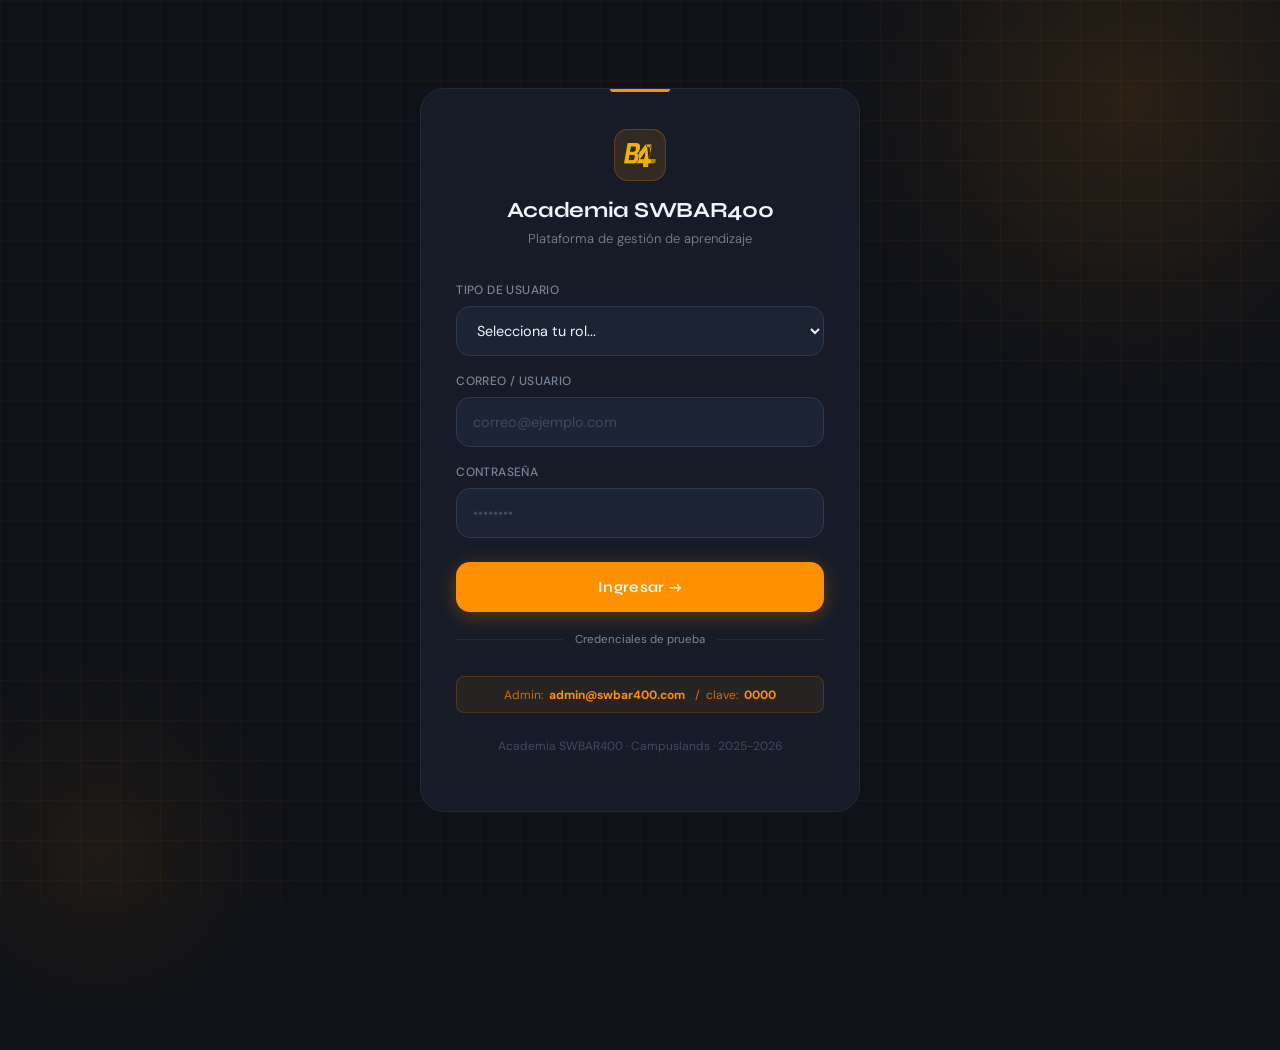
<file: index.html>
<!DOCTYPE html>
<html lang="es">
<head>
  <meta charset="UTF-8">
  <meta name="viewport" content="width=device-width, initial-scale=1.0">
  <title>Academia SWBAR400 — Iniciar Sesión</title>
  <link rel="icon" type="image/x-icon" href="./recursos/img/img/favicon.ico">
  <link href="https://cdn.jsdelivr.net/npm/bootstrap@5.3.7/dist/css/bootstrap.min.css" rel="stylesheet">
  <link href="https://fonts.googleapis.com/css2?family=Syne:wght@400;600;700&family=DM+Sans:wght@300;400;500&display=swap" rel="stylesheet">

  <style>
    *, *::before, *::after { box-sizing: border-box; margin: 0; padding: 0; }

    :root {
      --naranja: #FF9000;
      --naranja-dark: #CC7200;
      --fondo-oscuro: #0E1117;
      --panel: #161B27;
      --panel-borde: #232A3B;
      --texto: #F0F4FF;
      --texto-muted: #7A8599;
      --input-bg: #1C2333;
      --input-borde: #2E3A52;
      --input-focus: #FF9000;
      --radio: 14px;
    }

    body {
      min-height: 100vh;
      background-color: var(--fondo-oscuro);
      display: flex;
      align-items: center;
      justify-content: center;
      font-family: 'DM Sans', sans-serif;
      position: relative;
      overflow: hidden;
    }

    /* Fondo decorativo */
    body::before {
      content: '';
      position: absolute;
      width: 600px;
      height: 600px;
      border-radius: 50%;
      background: radial-gradient(circle, rgba(255,144,0,0.12) 0%, transparent 70%);
      top: -200px;
      right: -150px;
      pointer-events: none;
    }

    body::after {
      content: '';
      position: absolute;
      width: 400px;
      height: 400px;
      border-radius: 50%;
      background: radial-gradient(circle, rgba(255,144,0,0.07) 0%, transparent 70%);
      bottom: -150px;
      left: -100px;
      pointer-events: none;
    }

    /* Grid decorativo */
    .bg-grid {
      position: absolute;
      inset: 0;
      background-image:
        linear-gradient(rgba(255,144,0,0.04) 1px, transparent 1px),
        linear-gradient(90deg, rgba(255,144,0,0.04) 1px, transparent 1px);
      background-size: 40px 40px;
      pointer-events: none;
    }

    /* Tarjeta principal */
    .login-card {
      position: relative;
      z-index: 10;
      width: 100%;
      max-width: 440px;
      background: var(--panel);
      border: 1px solid var(--panel-borde);
      border-radius: 24px;
      padding: 2.5rem 2.2rem;
      animation: fadeUp 0.5s ease forwards;
    }

    @keyframes fadeUp {
      from { opacity: 0; transform: translateY(20px); }
      to   { opacity: 1; transform: translateY(0); }
    }

    /* Franja naranja superior */
    .login-card::before {
      content: '';
      position: absolute;
      top: 0; left: 50%;
      transform: translateX(-50%);
      width: 60px;
      height: 3px;
      background: var(--naranja);
      border-radius: 0 0 4px 4px;
    }

    /* Header */
    .login-header {
      text-align: center;
      margin-bottom: 2rem;
    }

    .logo-wrap {
      width: 52px;
      height: 52px;
      background: rgba(255,144,0,0.12);
      border: 1px solid rgba(255,144,0,0.25);
      border-radius: 14px;
      display: flex;
      align-items: center;
      justify-content: center;
      margin: 0 auto 1.1rem;
    }

    .logo-wrap img {
      width: 32px;
      filter: brightness(0) saturate(100%) invert(60%) sepia(90%) saturate(600%) hue-rotate(5deg);
    }

    .login-header h1 {
      font-family: 'Syne', sans-serif;
      font-size: 1.35rem;
      font-weight: 700;
      color: var(--texto);
      letter-spacing: -0.3px;
      margin-bottom: 0.3rem;
    }

    .login-header p {
      font-size: 0.82rem;
      color: var(--texto-muted);
      font-weight: 300;
    }

    /* Campos */
    .campo {
      margin-bottom: 1rem;
    }

    .campo label {
      display: block;
      font-size: 0.75rem;
      font-weight: 500;
      color: var(--texto-muted);
      margin-bottom: 0.45rem;
      letter-spacing: 0.4px;
      text-transform: uppercase;
    }

    .campo input,
    .campo select {
      width: 100%;
      height: 50px;
      background: var(--input-bg);
      border: 1.5px solid var(--input-borde);
      border-radius: var(--radio);
      padding: 0 1rem;
      font-size: 0.9rem;
      color: var(--texto);
      font-family: 'DM Sans', sans-serif;
      transition: border-color 0.2s, box-shadow 0.2s;
      outline: none;
      appearance: auto;
    }

    .campo input::placeholder {
      color: #3E4A60;
    }

    .campo input:focus,
    .campo select:focus {
      border-color: var(--naranja);
      box-shadow: 0 0 0 3px rgba(255,144,0,0.12);
    }

    .campo select option {
      background: #1C2333;
      color: var(--texto);
    }

    /* Botón */
    .btn-login {
      width: 100%;
      height: 50px;
      background: var(--naranja);
      color: white;
      border: none;
      border-radius: var(--radio);
      font-family: 'Syne', sans-serif;
      font-size: 0.95rem;
      font-weight: 600;
      cursor: pointer;
      letter-spacing: 0.3px;
      transition: background 0.2s, transform 0.15s, box-shadow 0.2s;
      box-shadow: 0 4px 20px rgba(255,144,0,0.3);
      margin-top: 0.5rem;
    }

    .btn-login:hover {
      background: var(--naranja-dark);
      transform: translateY(-1px);
      box-shadow: 0 6px 24px rgba(255,144,0,0.4);
    }

    .btn-login:active {
      transform: translateY(0);
    }

    /* Divider */
    .divider {
      display: flex;
      align-items: center;
      gap: 0.75rem;
      margin: 1.2rem 0;
    }

    .divider::before,
    .divider::after {
      content: '';
      flex: 1;
      height: 1px;
      background: var(--panel-borde);
    }

    .divider span {
      font-size: 0.72rem;
      color: var(--texto-muted);
      white-space: nowrap;
    }

    /* Footer */
    .login-footer {
      text-align: center;
      margin-top: 1.5rem;
      font-size: 0.75rem;
      color: #3E4A60;
    }

    /* Credenciales de prueba */
    .cred-badge {
      display: inline-flex;
      align-items: center;
      gap: 0.4rem;
      background: rgba(255,144,0,0.08);
      border: 1px solid rgba(255,144,0,0.18);
      border-radius: 8px;
      padding: 0.55rem 0.85rem;
      font-size: 0.75rem;
      color: #CC7200;
      margin-top: 0.5rem;
      width: 100%;
      justify-content: center;
    }

    .cred-badge strong {
      color: var(--naranja);
    }

    /* Error */
    .error-msg {
      display: none;
      background: rgba(239,68,68,0.1);
      border: 1px solid rgba(239,68,68,0.25);
      border-radius: 10px;
      padding: 0.7rem 1rem;
      font-size: 0.82rem;
      color: #F87171;
      margin-bottom: 1rem;
      text-align: center;
    }

    .error-msg.visible { display: block; }
  </style>
</head>
<body>
  <div class="bg-grid"></div>

  <div class="login-card">

    <div class="login-header">
      <div class="logo-wrap">
        <img src="./recursos/img/img/diminutivo1.png" alt="Logo">
      </div>
      <h1>Academia SWBAR400</h1>
      <p>Plataforma de gestión de aprendizaje</p>
    </div>

    <div class="error-msg" id="errorMsg">Usuario o contraseña incorrectos</div>

    <div class="campo">
      <label for="floatingSelect">Tipo de usuario</label>
      <select id="floatingSelect">
        <option value="">Selecciona tu rol...</option>
        <option value="1">Administrador</option>
        <option value="2">Docente</option>
        <option value="3">Estudiante</option>
      </select>
    </div>

    <div class="campo">
      <label for="floatingInput">Correo / Usuario</label>
      <input type="email" id="floatingInput" placeholder="correo@ejemplo.com">
    </div>

    <div class="campo">
      <label for="floatingPassword">Contraseña</label>
      <input type="password" id="floatingPassword" placeholder="••••••••">
    </div>

    <button class="btn-login" id="ingresar">Ingresar →</button>

    <div class="divider"><span>Credenciales de prueba</span></div>

    <div class="cred-badge">
      Admin: <strong>admin@swbar400.com</strong> &nbsp;/&nbsp; clave: <strong>0000</strong>
    </div>

    <p class="login-footer">Academia SWBAR400 · Campuslands · 2025-2026</p>
  </div>

  <script src="https://cdn.jsdelivr.net/npm/bootstrap@5.3.7/dist/js/bootstrap.bundle.min.js"></script>
  <script src="./script/script.js"></script>

  <script>
    // Mostrar error de forma visual en lugar de alert
    const _origAlert = window.alert;
    window.alert = function(msg) {
      if (msg && msg.toLowerCase().includes('incorrect')) {
        const el = document.getElementById('errorMsg');
        el.classList.add('visible');
        setTimeout(() => el.classList.remove('visible'), 3000);
      } else {
        _origAlert(msg);
      }
    };
  </script>
</body>
</html>
</file>
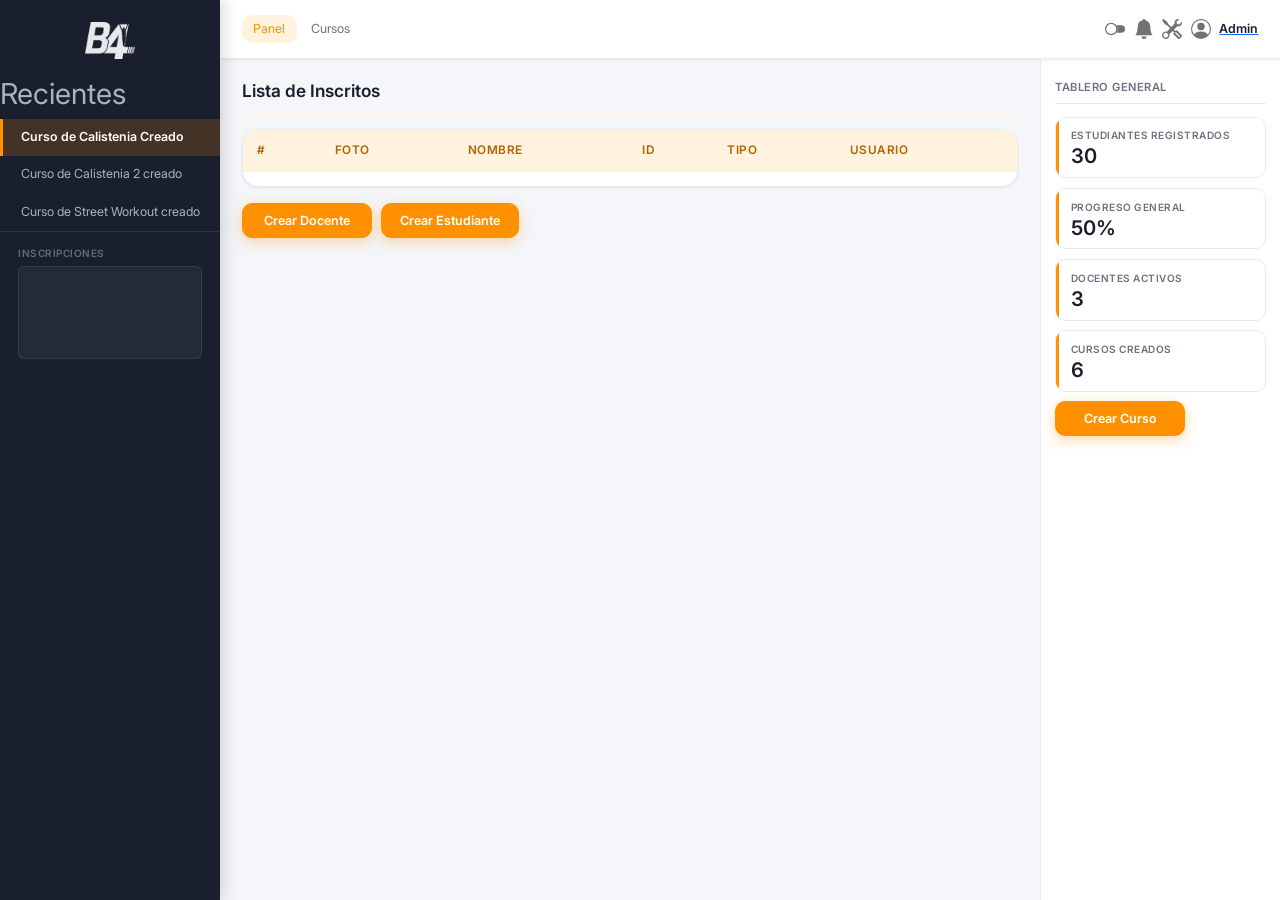
<file: admin/panel.html>
<!DOCTYPE html>
<html lang="en">

<head>
  <meta charset="UTF-8">
  <meta name="viewport" content="width=device-width, initial-scale=1.0">
  <title>Document</title>
  <link rel="icon" type="image/x-icon" href="../recursos/img/img/favicon.ico">
  <link href="https://cdn.jsdelivr.net/npm/bootstrap@5.3.7/dist/css/bootstrap.min.css" rel="stylesheet"
    integrity="sha384-LN+7fdVzj6u52u30Kp6M/trliBMCMKTyK833zpbD+pXdCLuTusPj697FH4R/5mcr" crossorigin="anonymous">
  <link rel="stylesheet" href="./csspages/style.css">
    <script>
    if (localStorage.getItem("modoOscuro") === "true") {
      document.documentElement.classList.add("modoOscuro");
    }
  </script>
</head>
<script src="./script/panel.js"></script>
<script src="./script/notificaciones.js"></script>
<body>

  <div class="contenedorDePagina">

    <!-- sidebar-->
    <div class="sidebar">
      <img src="../recursos/img/img/diminutivo1.png" class="diminutivo">

      <nav class="nav flex-column">

        <h2>Recientes</h2>

        <div class="contenedorRecientes">

          <div class="nav-link active" aria-current="page">
            <p>Curso de Calistenia Creado</p>
          </div>
          <div class="nav-link">
            <p>Curso de Calistenia 2 creado</p>
          </div>
          <div class="nav-link">
            <p>Curso de Street Workout creado</p>
          </div>
          
        </div>
  
        <!-- grafica -->
        <div class="contenedorDeGrafica">
         <h2>Inscripciones</h2>
        <canvas id="grafica"></canvas>
       </div>
      </nav>


  </div>
   

    <!--Principal-->
    <div class="principal">

      <!--encabezado-->
      <div class="encabezado">

        <nav class="navbar navbar-expand-lg ">
         
          <div class="container-fluid">
           
            <button class="navbar-toggler" type="button" data-bs-toggle="collapse" data-bs-target="#navbarNavAltMarkup"
              aria-controls="navbarNavAltMarkup" aria-expanded="false" aria-label="Toggle navigation">
              <span class="navbar-toggler-icon"></span>
            </button>
         

            <div class="collapse navbar-collapse" id="navbarNavAltMarkup">

              <div class="navegadores">

                  <div class="pages">
                  <a class="nav-link active" aria-current="page" href="./panel.html">Panel</a>
                  <a class="nav-link" href="./pages/cursos.html">Cursos</a>
                  </div>
                  
                  <div class="botonesH">
                    <img src="../recursos/img/componentes/toggle2-off.svg" id="modoOscuro">
                    <img src="../recursos/img/componentes/toggle2-on.svg" alt="" id="modoClaro" style="display: none;">
                    
                    <a href="#"><img src="../recursos/img/componentes/bell-fill.svg" alt="" id="notificaciones"></a>
                    <a href="./pages/herramientas.html"><img src="../recursos/img/componentes/tools.svg" alt=""></a>
                    <a href="./pages/perfilAdmi.html"><img src="../recursos/img/componentes/person-circle.svg" alt=""></a>
                    <a href="./pages/perfilAdmi.html"><p>Admin</p></a>
                  </div>

              </div>
            </div>
          </div>
        </nav>

      </div>

      <!--cuerpo-->
      <div class="cuerpo">
      
        <!--Tabla-->
        <div class="dashboard" id="dashboard">
           
          <h2> Lista de Inscritos</h2>
        <div class="contenedorDeTabla">
            <table class="table table-striped table-hover">
            
            <thead>
              <tr>
                
                <th>#</th>
                <th>Foto</th>
                <th>Nombre</th>
                <th>ID</th>
                <th>Tipo</th>
                <th>Usuario</th>
              </tr>
            </thead>

            <tbody id="tablaEstudiantes">

            </tbody>
                <!--inyecvto filas con codigo-->
            </table>
        </div>
        
        <div class="botonesCrear">

          <button type="button" class="btn btn-primary botones" id="crearDocente">Crear Docente</button>
          <button type="button" class="btn btn-primary botones" id="crearEstudiante">Crear Estudiante
          </button>

         

        </div>  
          

        
        </div>
        
      <!--SideBar 2-->
        <div class="sidebarCuerpo">


          <h2>Tablero General</h2>

          <div class="estadisticas">
            <div class="cuadroEstadistica">
              <p class="titulito">Estudiantes Registrados</p>
              <p class="infoEstadistica">30</p>

            </div>
            <div class="cuadroEstadistica">
                <p class="titulito">Progreso General</p>
              <p class="infoEstadistica">50%</p>

            </div>

            <div class="cuadroEstadistica">
              <p class="titulito">Docentes Activos</p>
              <p class="infoEstadistica">3</p>
            </div>

            <div class="cuadroEstadistica">
              <p class="titulito">Cursos Creados</p>
              <p class="infoEstadistica">6</p>
            </div>

            <div>
                <button type="button" class="btn btn-primary botones" id="crearCurso">Crear Curso</button>
            </div>


          </div>
        </div>

      </div>
       
    </div>

 </div>
</body>

<script src="https://cdn.jsdelivr.net/npm/bootstrap@5.3.7/dist/js/bootstrap.bundle.min.js"
  integrity="sha384-ndDqU0Gzau9qJ1lfW4pNLlhNTkCfHzAVBReH9diLvGRem5+R9g2FzA8ZGN954O5Q" crossorigin="anonymous">
  </script>

  <script src="./script/panel.js"> </script>


</html>
</file>
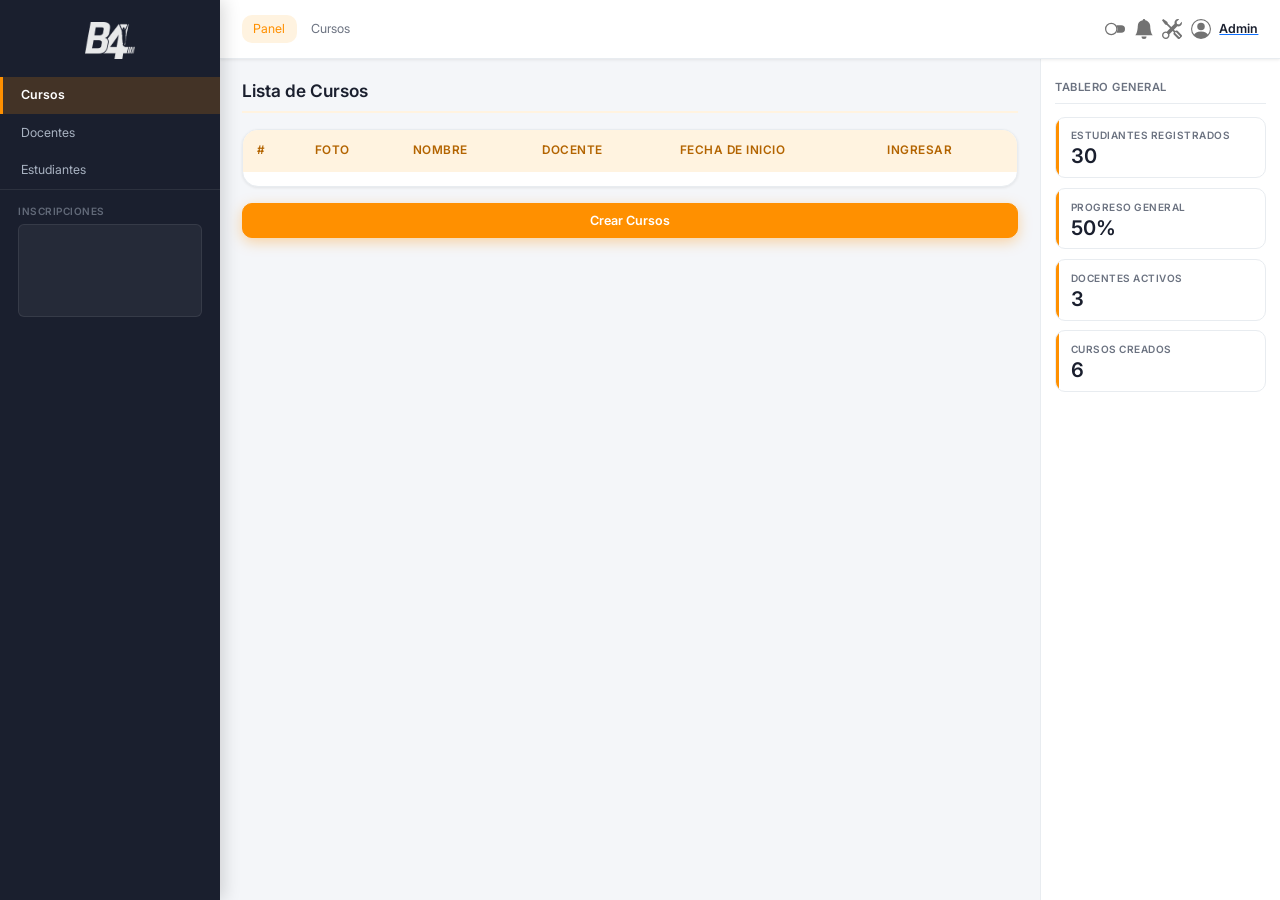
<file: admin/pages/cursos.html>
<!DOCTYPE html>
<html lang="en">

<head>
  <meta charset="UTF-8">
  <meta name="viewport" content="width=device-width, initial-scale=1.0">
  <title>Document</title>
  <link rel="icon" type="image/x-icon" href="../../recursos/img/img/favicon.ico">
  <link href="https://cdn.jsdelivr.net/npm/bootstrap@5.3.7/dist/css/bootstrap.min.css" rel="stylesheet"
    integrity="sha384-LN+7fdVzj6u52u30Kp6M/trliBMCMKTyK833zpbD+pXdCLuTusPj697FH4R/5mcr" crossorigin="anonymous">
  <link rel="stylesheet" href="../csspages/style.css">

  <script>
    if (localStorage.getItem("modoOscuro") === "true") {
      document.documentElement.classList.add("modoOscuro");
    }
  </script>
  
</head>
<script src="../script/modoOscuro.js"></script>

<body>

  <div class="contenedorDePagina">

    <!-- sidebar-->
    <div class="sidebar">
      <img src="../../recursos/img/img/diminutivo1.png" class="diminutivo">

      <nav class="nav flex-column">

        <div class="contenedorRecientes">

          <div class="nav-link active" aria-current="page">
              <a href="./cursos.html">Cursos</a>
          </div>
          <div class="nav-link">
              <a href="./docentes/docente.html">Docentes</a>
          </div>
          <div class="nav-link">
              <a href="./estudiantes/estudiantes.html">Estudiantes</a>
          </div>
          
        </div>
  
        <!-- grafica -->
        <div class="contenedorDeGrafica">
         <h2>Inscripciones</h2>
        <canvas id="grafica"></canvas>
       </div>
      </nav>


  </div>
   

    <!--Principal-->
    <div class="principal">

      <!--encabezado-->
      <div class="encabezado">

        <nav class="navbar navbar-expand-lg ">
         
          <div class="container-fluid">
           
            <button class="navbar-toggler" type="button" data-bs-toggle="collapse" data-bs-target="#navbarNavAltMarkup"
              aria-controls="navbarNavAltMarkup" aria-expanded="false" aria-label="Toggle navigation">
              <span class="navbar-toggler-icon"></span>
            </button>
         

            <div class="collapse navbar-collapse" id="navbarNavAltMarkup">

              <div class="navegadores">

                  <div class="pages">
                  <a class="nav-link active" aria-current="page" href="../panel.html">Panel</a>
                  <a class="nav-link" href="./cursos.html">Cursos</a>
                  </div>
                  
                  <div class="botonesH">
                    <img src="../../recursos/img/componentes/toggle2-off.svg" id="modoOscuro">
                    <img src="../../recursos/img/componentes/toggle2-on.svg" id="modoClaro" style="display:none;">                    
                    <a href=""><img src="../../recursos/img/componentes/bell-fill.svg" alt="" id="notificaciones"></a>
                    <a href="../pages/herramientas.html"><img src="../../recursos/img/componentes/tools.svg" alt=""></a>

                     <a href="./perfilAdmi.html"><img src="../../recursos/img/componentes/person-circle.svg" alt="../perfilAdmi.html"></a>
                    <a href="./perfilAdmi.html"><p>Admin</p></a>
                  </div>

              </div>
            </div>
          </div>
        </nav>

      </div>

      <!--cuerpo-->
      <div class="cuerpo">
      
        <!--Tabla-->
        <div class="dashboard" id="dashboard">
           
          <h2> Lista de Cursos</h2>
        <div class="contenedorDeTabla">
            <table class="table table-striped table-hover">
            
            <thead>
              <tr>
                
                <th>#</th>
                <th>Foto</th>
                <th>Nombre</th>
                <th>Docente</th>
                <th>Fecha de Inicio</th>
                <th>ingresar</th>
              </tr>
            </thead>

            <tbody id="tablaCursos">

            </tbody>
                <!--inyecvto filas con codigo-->
            </table>
        </div>
        
        
          <button type="button" class="btn btn-primary botones" id="crearCurso">Crear Cursos</button>
            
        </div>
        
      <!--SideBar 2-->
        <div class="sidebarCuerpo">


          <h2>Tablero General</h2>

          <div class="estadisticas">
            <div class="cuadroEstadistica">
              <p class="titulito">Estudiantes Registrados</p>
              <p class="infoEstadistica">30</p>

            </div>
            <div class="cuadroEstadistica">
                <p class="titulito">Progreso General</p>
              <p class="infoEstadistica">50%</p>

            </div>

            <div class="cuadroEstadistica">
              <p class="titulito">Docentes Activos</p>
              <p class="infoEstadistica">3</p>
            </div>

            <div class="cuadroEstadistica">
              <p class="titulito">Cursos Creados</p>
              <p class="infoEstadistica">6</p>
            </div>


          </div>
        </div>

      </div>
       
    </div>

 </div>
</body>

<script src="https://cdn.jsdelivr.net/npm/bootstrap@5.3.7/dist/js/bootstrap.bundle.min.js"
  integrity="sha384-ndDqU0Gzau9qJ1lfW4pNLlhNTkCfHzAVBReH9diLvGRem5+R9g2FzA8ZGN954O5Q" crossorigin="anonymous">
  </script>

  <script src="../script/cursos.js"> </script>


</html>
</file>
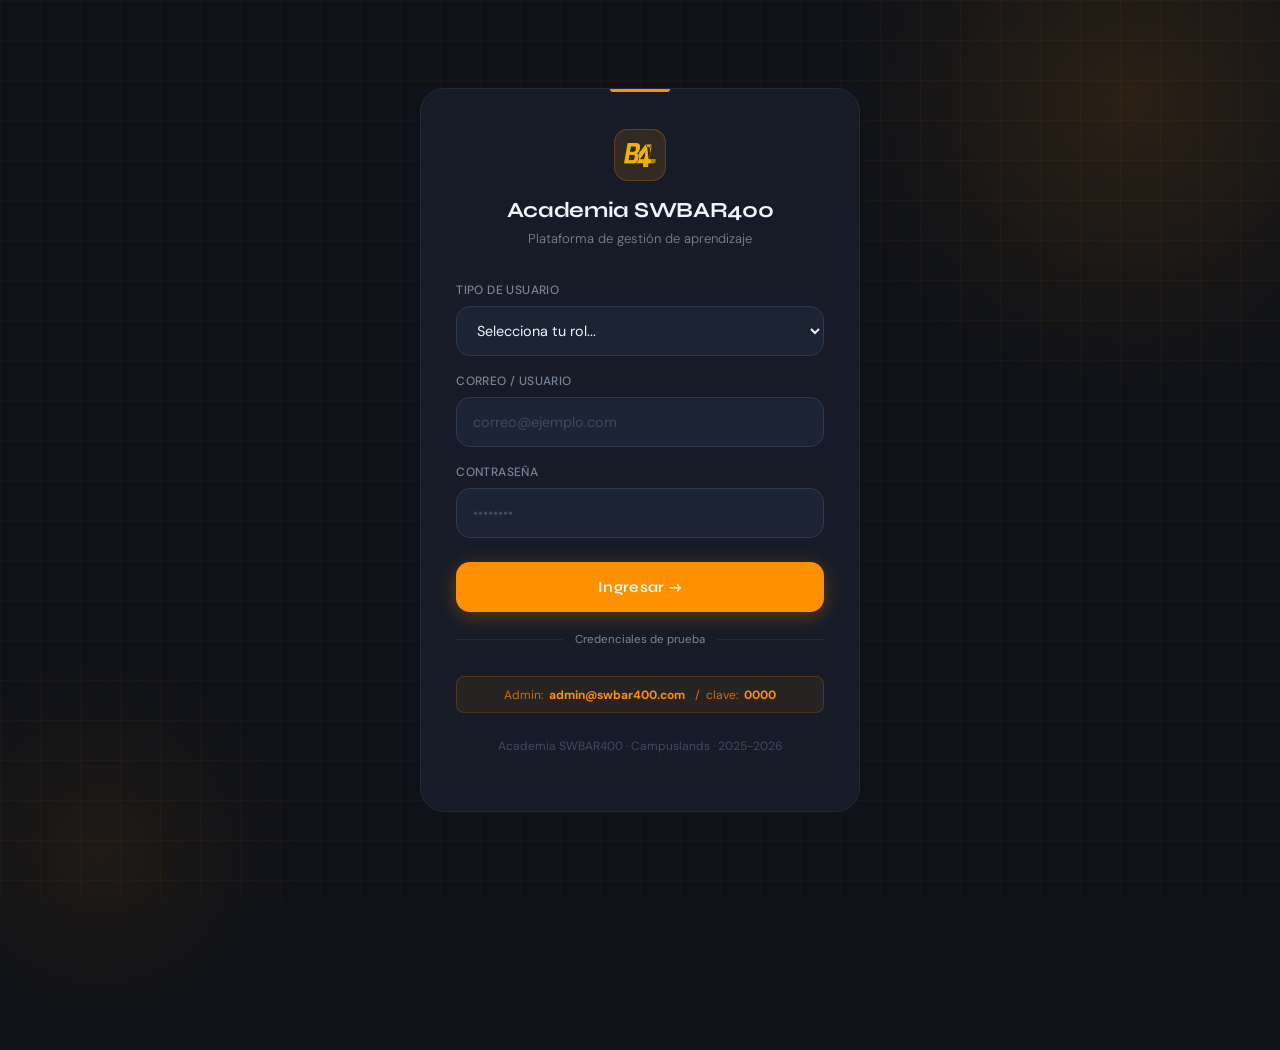
<file: admin/pages/herramientas.html>
<!DOCTYPE html>
<html lang="en">

<head>
  <meta charset="UTF-8">
  <meta name="viewport" content="width=device-width, initial-scale=1.0">
  <title>Herramientas</title>
    <link rel="icon" type="image/x-icon" href="../../recursos/img/img/favicon.ico">
  <link href="https://cdn.jsdelivr.net/npm/bootstrap@5.3.7/dist/css/bootstrap.min.css" rel="stylesheet"
    integrity="sha384-LN+7fdVzj6u52u30Kp6M/trliBMCMKTyK833zpbD+pXdCLuTusPj697FH4R/5mcr" crossorigin="anonymous">
  <link rel="stylesheet" href="../csspages/style.css">
    <script>
    if (localStorage.getItem("modoOscuro") === "true") {
      document.documentElement.classList.add("modoOscuro");
    }
  </script>
</head>
<script src="../script/modoOscuro.js"></script>

<body>
  <div class="contenedorDePagina">

    <!-- sidebar-->
    <div class="sidebar">
      <img src="../../recursos/img/img/diminutivo1.png" class="diminutivo">

      <nav class="nav flex-column">
        <div class="contenedorRecientes">
          <div class="nav-link active" aria-current="page">
            <a href="./perfilAdmi.html"><p>Perfil</p></a>
          </div>
          <div class="nav-link">
            <a href="./herramientas.html"><p>Herramientas</p></a>
          </div>
          <div class="nav-link">
            <a href="#" id="btnCerrarSesion"><p>Cerrar Sesión</p></a>
          </div>
        </div>
      </nav>
    </div>

    <!--Principal-->
    <div class="principal">

      <!--encabezado-->
      <div class="encabezado">
        <nav class="navbar navbar-expand-lg">
          <div class="container-fluid">
            <button class="navbar-toggler" type="button" data-bs-toggle="collapse" data-bs-target="#navbarNavAltMarkup"
              aria-controls="navbarNavAltMarkup" aria-expanded="false" aria-label="Toggle navigation">
              <span class="navbar-toggler-icon"></span>
            </button>

            <div class="collapse navbar-collapse" id="navbarNavAltMarkup">
              <div class="navegadores">
                <div class="pages">
                  <a class="nav-link active" aria-current="page" href="../panel.html">Panel</a>
                  <a class="nav-link" href="../pages/cursos.html">Cursos</a>
                </div>

                <div class="botonesH">
                  <img src="../../recursos/img/componentes/toggle2-off.svg" id="modoOscuro">
                  <img src="../../recursos/img/componentes/toggle2-on.svg" id="modoClaro" style="display:none;">
                  <a href=""><img src="../../recursos/img/componentes/bell-fill.svg" alt="" id="notificaciones"></a>
                  <a href="../pages/herramientas.html"><img src="../../recursos/img/componentes/tools.svg" alt=""></a>
                  <a href="./perfilAdmi.html"><img src="../../recursos/img/componentes/person-circle.svg" alt=""></a>
                  <a href="./perfilAdmi.html"><p>Admin</p></a>
                </div>
              </div>
            </div>
          </div>
        </nav>
      </div>

      <!--cuerpo-->
      <div class="cuerpo">

        <div class="dashboard">
          <h2>Herramientas</h2>
          <div class="contenedorPerfil">
            <div class="fotoPerfil" id="fotoPerfil"></div>
          </div>
        </div>

        <!--SideBar 2-->
        <div class="sidebarCuerpo">
          <h2>Tablero General</h2>
          <div class="estadisticas">
            <div class="cuadroEstadistica">
              <p class="titulito">Estudiantes Registrados</p>
              <p class="infoEstadistica">30</p>
            </div>
            <div class="cuadroEstadistica">
              <p class="titulito">Progreso General</p>
              <p class="infoEstadistica">50%</p>
            </div>
            <div class="cuadroEstadistica">
              <p class="titulito">Docentes Activos</p>
              <p class="infoEstadistica">3</p>
            </div>
            <div class="cuadroEstadistica">
              <p class="titulito">Cursos Creados</p>
              <p class="infoEstadistica">6</p>
            </div>
          </div>
        </div>

      </div>
    </div>
  </div>
</body>

<script src="https://cdn.jsdelivr.net/npm/bootstrap@5.3.7/dist/js/bootstrap.bundle.min.js"
  integrity="sha384-ndDqU0Gzau9qJ1lfW4pNLlhNTkCfHzAVBReH9diLvGRem5+R9g2FzA8ZGN954O5Q" crossorigin="anonymous">
</script>
<script src="../script/logout.js"></script>
  <script src="../script/herramientas.js"></script>

</html>
</file>
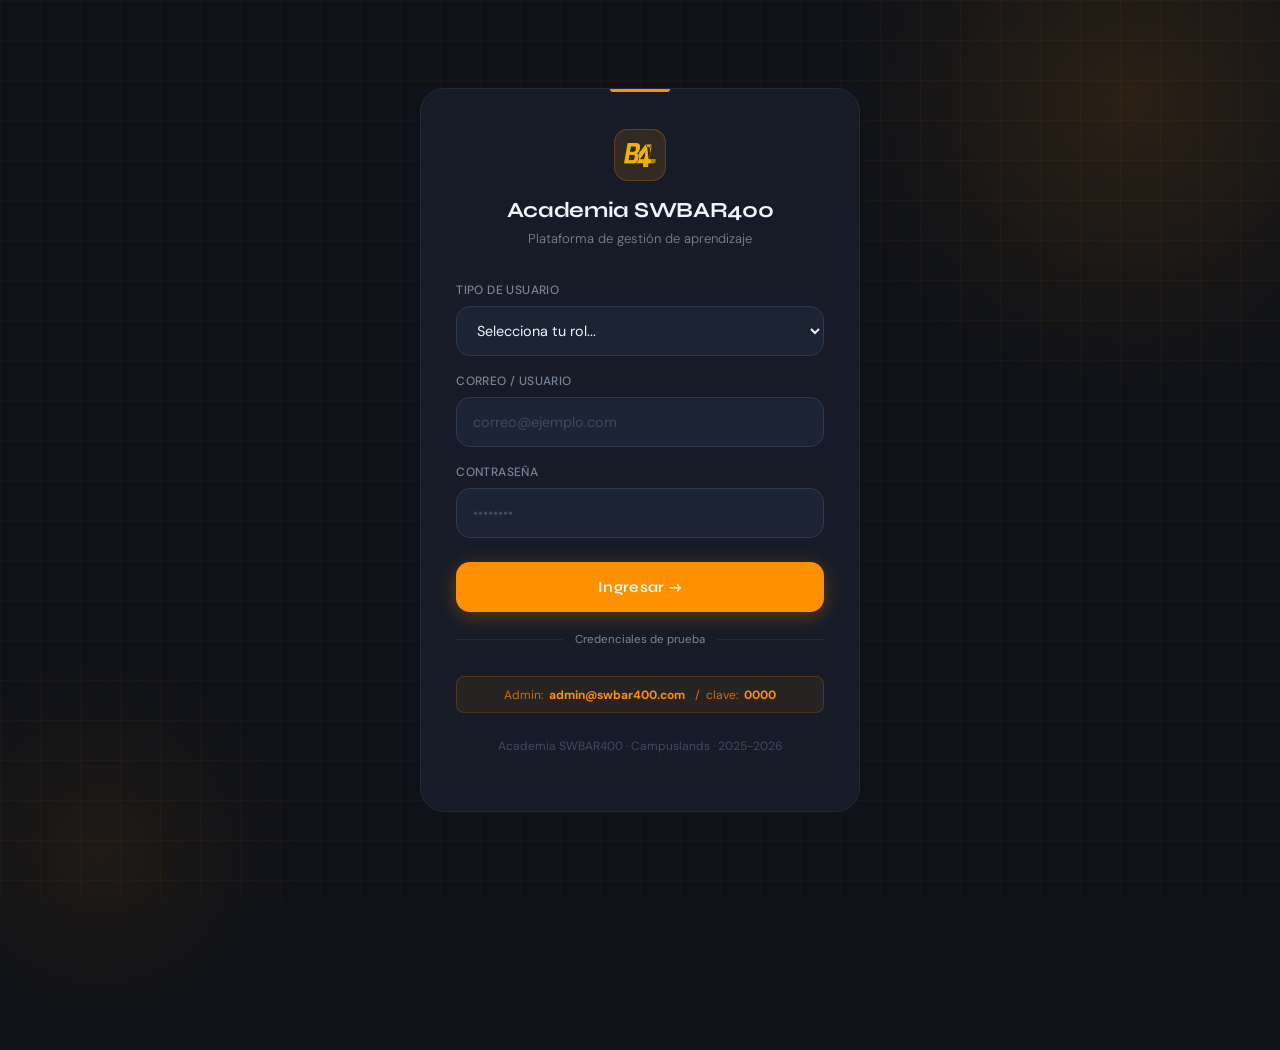
<file: admin/pages/perfilAdmi.html>
<!DOCTYPE html>
<html lang="en">

<head>
  <meta charset="UTF-8">
  <meta name="viewport" content="width=device-width, initial-scale=1.0">
  <title>Perfil Administrador</title>
  <link rel="icon" type="image/x-icon" href="../../recursos/img/img/favicon.ico">
  <link href="https://cdn.jsdelivr.net/npm/bootstrap@5.3.7/dist/css/bootstrap.min.css" rel="stylesheet"
    integrity="sha384-LN+7fdVzj6u52u30Kp6M/trliBMCMKTyK833zpbD+pXdCLuTusPj697FH4R/5mcr" crossorigin="anonymous">
  <link rel="stylesheet" href="../csspages/style.css">
    <script>
    if (localStorage.getItem("modoOscuro") === "true") {
      document.documentElement.classList.add("modoOscuro");
    }
  </script>
</head>
<script src="../script/modoOscuro.js"></script>
<body>
  <div class="contenedorDePagina">

    <!-- sidebar-->
    <div class="sidebar">
      <img src="../../recursos/img/img/diminutivo1.png" class="diminutivo">

      <nav class="nav flex-column">
        <div class="contenedorRecientes">
          <div class="nav-link active" aria-current="page">
            <a href="./perfilAdmi.html"><p>Perfil</p></a>
          </div>
          <div class="nav-link">
            <a href="./herramientas.html"><p>Herramientas</p></a>
          </div>
          <div class="nav-link">
            <a href="#" id="btnCerrarSesion"><p>Cerrar Sesión</p></a>
          </div>
        </div>
      </nav>
    </div>

    <!--Principal-->
    <div class="principal">

      <!--encabezado-->
      <div class="encabezado">
        <nav class="navbar navbar-expand-lg">
          <div class="container-fluid">
            <button class="navbar-toggler" type="button" data-bs-toggle="collapse" data-bs-target="#navbarNavAltMarkup"
              aria-controls="navbarNavAltMarkup" aria-expanded="false" aria-label="Toggle navigation">
              <span class="navbar-toggler-icon"></span>
            </button>

            <div class="collapse navbar-collapse" id="navbarNavAltMarkup">
              <div class="navegadores">
                <div class="pages">
                  <a class="nav-link active" aria-current="page" href="../panel.html">Panel</a>
                  <a class="nav-link" href="../pages/cursos.html">Cursos</a>
                </div>

                <div class="botonesH">
                  <img src="../../recursos/img/componentes/toggle2-off.svg" id="modoOscuro">
                  <img src="../../recursos/img/componentes/toggle2-on.svg" id="modoClaro" style="display:none;">                  <a href=""><img src="../../recursos/img/componentes/bell-fill.svg" alt="" id="notificaciones"></a>
                  <a href="../pages/herramientas.html"><img src="../../recursos/img/componentes/tools.svg" alt=""></a>
                  <a href="./perfilAdmi.html"><img src="../../recursos/img/componentes/person-circle.svg" alt=""></a>
                  <a href="./perfilAdmi.html"><p>Admin</p></a>
                </div>
              </div>
            </div>
          </div>
        </nav>
      </div>

      <!--cuerpo-->
      <div class="cuerpo">

        <div class="dashboard">
          <h2>Informacion Del Administrador</h2>
          <div class="contenedorPerfil">
            <div class="fotoPerfil" id="fotoPerfil"></div>
          </div>
        </div>

        <!--SideBar 2-->
        <div class="sidebarCuerpo">
          <h2>Tablero General</h2>
          <div class="estadisticas">
            <div class="cuadroEstadistica">
              <p class="titulito">Estudiantes Registrados</p>
              <p class="infoEstadistica">30</p>
            </div>
            <div class="cuadroEstadistica">
              <p class="titulito">Progreso General</p>
              <p class="infoEstadistica">50%</p>
            </div>
            <div class="cuadroEstadistica">
              <p class="titulito">Docentes Activos</p>
              <p class="infoEstadistica">3</p>
            </div>
            <div class="cuadroEstadistica">
              <p class="titulito">Cursos Creados</p>
              <p class="infoEstadistica">6</p>
            </div>
          </div>
        </div>

      </div>
    </div>
  </div>
</body>

<script src="https://cdn.jsdelivr.net/npm/bootstrap@5.3.7/dist/js/bootstrap.bundle.min.js"
  integrity="sha384-ndDqU0Gzau9qJ1lfW4pNLlhNTkCfHzAVBReH9diLvGRem5+R9g2FzA8ZGN954O5Q" crossorigin="anonymous">
</script>
<script src="../script/logout.js"></script>
  <script src="../script/perfilAdmi.js"></script>

</html>
</file>
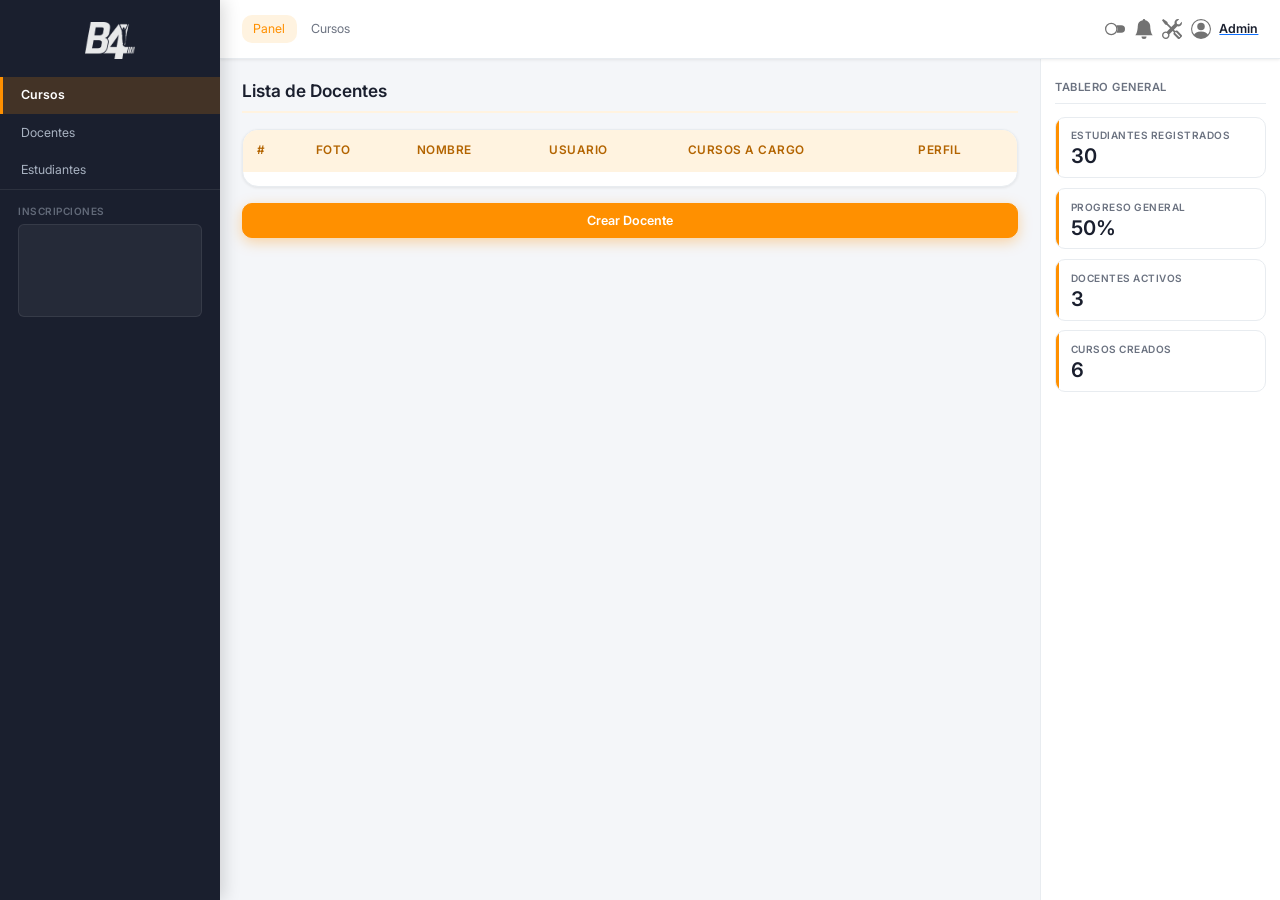
<file: admin/pages/docentes/docente.html>
<!DOCTYPE html>
<html lang="en">

<head>
  <meta charset="UTF-8">
  <meta name="viewport" content="width=device-width, initial-scale=1.0">
  <title>Document</title>
  <link rel="icon" type="image/x-icon" href="../../../recursos/img/img/favicon.ico">
  <link href="https://cdn.jsdelivr.net/npm/bootstrap@5.3.7/dist/css/bootstrap.min.css" rel="stylesheet"
    integrity="sha384-LN+7fdVzj6u52u30Kp6M/trliBMCMKTyK833zpbD+pXdCLuTusPj697FH4R/5mcr" crossorigin="anonymous">
  <link rel="stylesheet" href="../../csspages/style.css">
    <script>
    if (localStorage.getItem("modoOscuro") === "true") {
      document.documentElement.classList.add("modoOscuro");
    }
  </script>
</head>
<script src="../../script/modoOscuro.js"></script>

<body>

  <div class="contenedorDePagina">

    <!-- sidebar-->
    <div class="sidebar">
      <img src="../../../recursos/img/img/diminutivo1.png" class="diminutivo">

      <nav class="nav flex-column">

        <div class="contenedorRecientes">

          <div class="nav-link active" aria-current="page">
            <a href="../cursos.html">Cursos</a>
          </div>
          <div class="nav-link">
            <a href="./docente.html">Docentes</a>
          </div>
          <div class="nav-link">
            <a href="../estudiantes/estudiantes.html">Estudiantes</a>
          </div>
          
        </div>
  
        <!-- grafica -->
        <div class="contenedorDeGrafica">
         <h2>Inscripciones</h2>
        <canvas id="grafica"></canvas>
       </div>
      </nav>


  </div>
   

    <!--Principal-->
    <div class="principal">

      <!--encabezado-->
      <div class="encabezado">

        <nav class="navbar navbar-expand-lg ">
         
          <div class="container-fluid">
           
            <button class="navbar-toggler" type="button" data-bs-toggle="collapse" data-bs-target="#navbarNavAltMarkup"
              aria-controls="navbarNavAltMarkup" aria-expanded="false" aria-label="Toggle navigation">
              <span class="navbar-toggler-icon"></span>
            </button>
         

            <div class="collapse navbar-collapse" id="navbarNavAltMarkup">

              <div class="navegadores">

                  <div class="pages">
                  <a class="nav-link active" aria-current="page" href="../../panel.html">Panel</a>
                  <a class="nav-link" href="../cursos.html">Cursos</a>
                  </div>
                  
                  <div class="botonesH">
                          <img src="../../../recursos/img/componentes/toggle2-off.svg" id="modoOscuro">
                          <img src="../../../recursos/img/componentes/toggle2-on.svg" id="modoClaro" style="display:none;">

                    <a href=""><img src="../../../recursos/img/componentes/bell-fill.svg" alt="" id="notificaciones"></a>
                    <a href="../../pages/herramientas.html"><img src="../../../recursos/img/componentes/tools.svg" alt=""></a>

                    <a href="../perfilAdmi.html"><img src="../../../recursos/img/componentes/person-circle.svg" alt="../perfilAdmi.html"></a>
                    <a href="../perfilAdmi.html"><p>Admin</p></a>
                  </div>

              </div>
            </div>
          </div>
        </nav>

      </div>

      <!--cuerpo-->
      <div class="cuerpo">
      
        <!--Tabla-->
        <div class="dashboard" id="dashboard">
           
          <h2> Lista de Docentes</h2>
        <div class="contenedorDeTabla">
            <table class="table table-striped table-hover">
            
            <thead>
              <tr>
                
                <th>#</th>
                <th>Foto</th>
                <th>Nombre</th>
                <th>Usuario</th>
                <th>Cursos a Cargo</th>
                <th>Perfil</th>
              </tr>
            </thead>

            <tbody id="tablaDocentes">

            </tbody>
                <!--inyecvto filas con codigo-->
            </table>
        </div>
        
        
          <button type="button" class="btn btn-primary botones" id="crearDocente">Crear Docente</button>
            
        </div>
        
      <!--SideBar 2-->
        <div class="sidebarCuerpo">


          <h2>Tablero General</h2>

          <div class="estadisticas">
            <div class="cuadroEstadistica">
              <p class="titulito">Estudiantes Registrados</p>
              <p class="infoEstadistica">30</p>

            </div>
            <div class="cuadroEstadistica">
                <p class="titulito">Progreso General</p>
              <p class="infoEstadistica">50%</p>

            </div>

            <div class="cuadroEstadistica">
              <p class="titulito">Docentes Activos</p>
              <p class="infoEstadistica">3</p>
            </div>

            <div class="cuadroEstadistica">
              <p class="titulito">Cursos Creados</p>
              <p class="infoEstadistica">6</p>
            </div>


          </div>
        </div>

      </div>
       
    </div>

 </div>
</body>

<script src="https://cdn.jsdelivr.net/npm/bootstrap@5.3.7/dist/js/bootstrap.bundle.min.js"
  integrity="sha384-ndDqU0Gzau9qJ1lfW4pNLlhNTkCfHzAVBReH9diLvGRem5+R9g2FzA8ZGN954O5Q" crossorigin="anonymous">
  </script>

  <script src="./docentes.js"> </script>


</html>
</file>
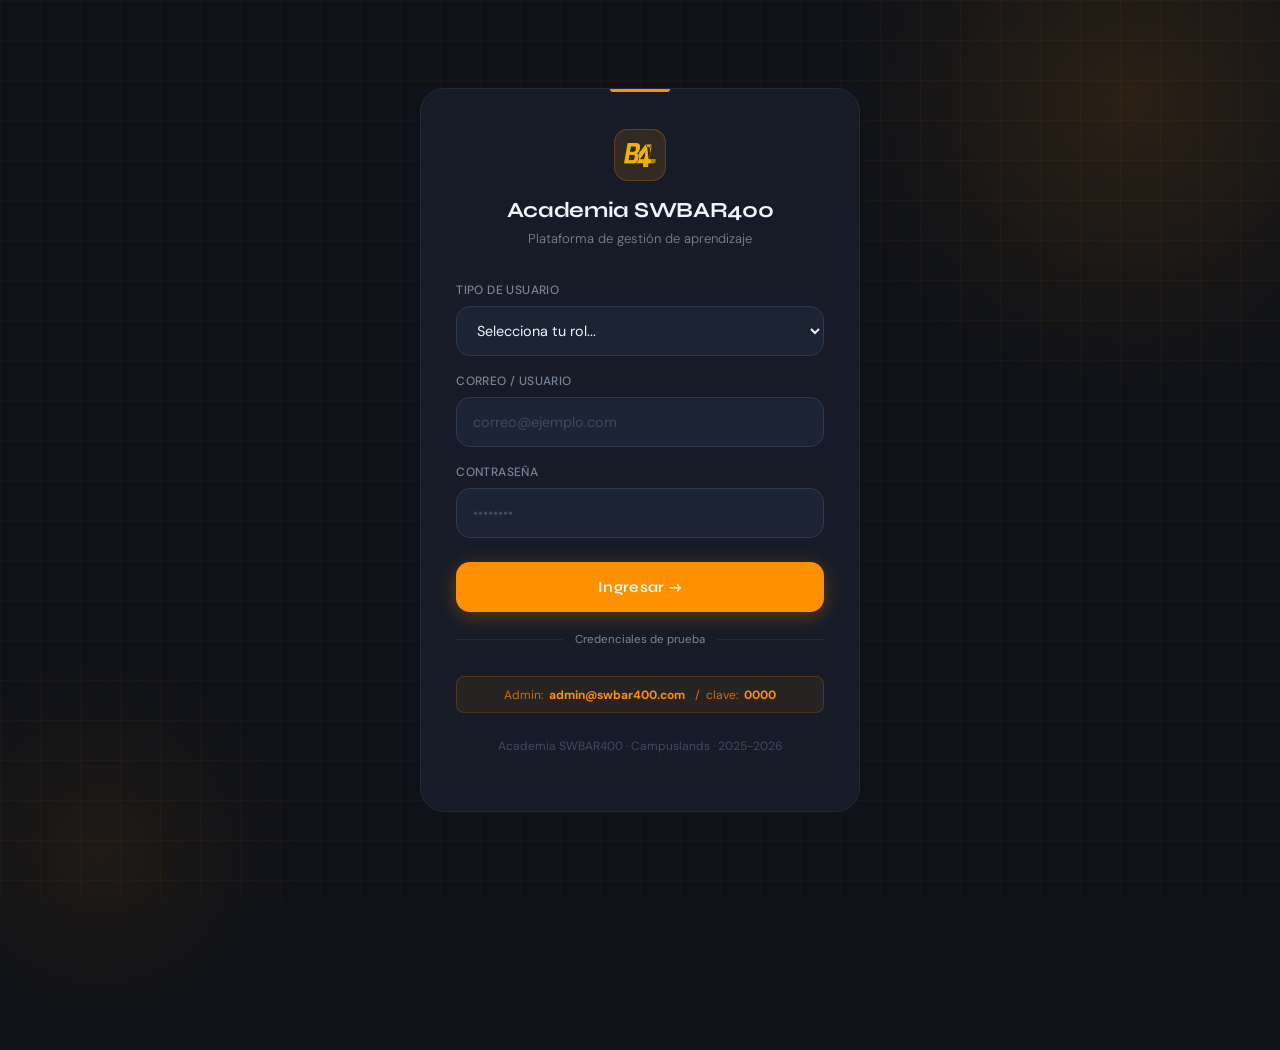
<file: admin/pages/docentes/perfilDocente.html>
<!DOCTYPE html>
<html lang="en">

<head>
  <meta charset="UTF-8">
  <meta name="viewport" content="width=device-width, initial-scale=1.0">
  <title>Perfil Docente</title>
  <link rel="icon" type="image/x-icon" href="../../../recursos/img/img/favicon.ico">
  <link href="https://cdn.jsdelivr.net/npm/bootstrap@5.3.7/dist/css/bootstrap.min.css" rel="stylesheet"
    integrity="sha384-LN+7fdVzj6u52u30Kp6M/trliBMCMKTyK833zpbD+pXdCLuTusPj697FH4R/5mcr" crossorigin="anonymous">
  <link rel="stylesheet" href="../../csspages/style.css">
    <script>
    if (localStorage.getItem("modoOscuro") === "true") {
      document.documentElement.classList.add("modoOscuro");
    }
  </script>
</head>
<script src="../../script/modoOscuro.js"></script>

<body>
  <div class="contenedorDePagina">

    <!-- sidebar-->
    <div class="sidebar">
      <img src="../../../recursos/img/img/diminutivo1.png" class="diminutivo">

      <nav class="nav flex-column">
        <div class="contenedorRecientes">
          <div class="nav-link active" aria-current="page">
            <a href="../cursos.html">Cursos</a>
          </div>
          <div class="nav-link">
            <a href="./docente.html">Docentes</a>
          </div>
          <div class="nav-link">
            <a href="../estudiantes/estudiantes.html">Estudiantes</a>
          </div>
        </div>
      </nav>
    </div>

    <!--Principal-->
    <div class="principal">

      <!--encabezado-->
      <div class="encabezado">
        <nav class="navbar navbar-expand-lg">
          <div class="container-fluid">
            <button class="navbar-toggler" type="button" data-bs-toggle="collapse" data-bs-target="#navbarNavAltMarkup"
              aria-controls="navbarNavAltMarkup" aria-expanded="false" aria-label="Toggle navigation">
              <span class="navbar-toggler-icon"></span>
            </button>

            <div class="collapse navbar-collapse" id="navbarNavAltMarkup">
              <div class="navegadores">
                <div class="pages">
                  <a class="nav-link active" aria-current="page" href="../../panel.html">Panel</a>
                  <a class="nav-link" href="../cursos.html">Cursos</a>
                </div>

                <div class="botonesH">
                  <img src="../../../recursos/img/componentes/toggle2-off.svg" id="modoOscuro">
                  <img src="../../../recursos/img/componentes/toggle2-on.svg" id="modoClaro" style="display:none;">
                  <a href=""><img src="../../../recursos/img/componentes/bell-fill.svg" alt="" id="notificaciones"></a>
                  <a href="../../pages/herramientas.html"><img src="../../../recursos/img/componentes/tools.svg" alt=""></a>
                  <a href="../perfilAdmi.html"><img src="../../../recursos/img/componentes/person-circle.svg" alt=""></a>
                  <a href="../perfilAdmi.html"><p>Admin</p></a>
                </div>
              </div>
            </div>
          </div>
        </nav>
      </div>

      <!--cuerpo-->
      <div class="cuerpo">

        <div class="dashboard">
          <h2>Informacion Del Docente</h2>
          <div class="contenedorPerfil">
            <div class="fotoPerfil" id="fotoPerfil"></div>
            <div class="infoPerfil" id="infoPerfil"></div>
          </div>

          <div>
            <button type="button" class="btn btn-primary botones" id="modificarDocente">Modificar</button>
            <button type="button" class="btn btn-danger botones" id="eliminarDocente">Eliminar</button>
          </div>
        </div>

        <!--SideBar 2-->
        <div class="sidebarCuerpo">
          <h2>Tablero General</h2>
          <div class="estadisticas">
            <div class="cuadroEstadistica">
              <p class="titulito">Estudiantes Registrados</p>
              <p class="infoEstadistica">30</p>
            </div>
            <div class="cuadroEstadistica">
              <p class="titulito">Progreso General</p>
              <p class="infoEstadistica">50%</p>
            </div>
            <div class="cuadroEstadistica">
              <p class="titulito">Docentes Activos</p>
              <p class="infoEstadistica">3</p>
            </div>
            <div class="cuadroEstadistica">
              <p class="titulito">Cursos Creados</p>
              <p class="infoEstadistica">6</p>
            </div>
          </div>
        </div>

      </div>
    </div>
  </div>
</body>

<script src="https://cdn.jsdelivr.net/npm/bootstrap@5.3.7/dist/js/bootstrap.bundle.min.js"
  integrity="sha384-ndDqU0Gzau9qJ1lfW4pNLlhNTkCfHzAVBReH9diLvGRem5+R9g2FzA8ZGN954O5Q" crossorigin="anonymous">
</script>
<script src="./perfilD.js"></script>

</html>
</file>
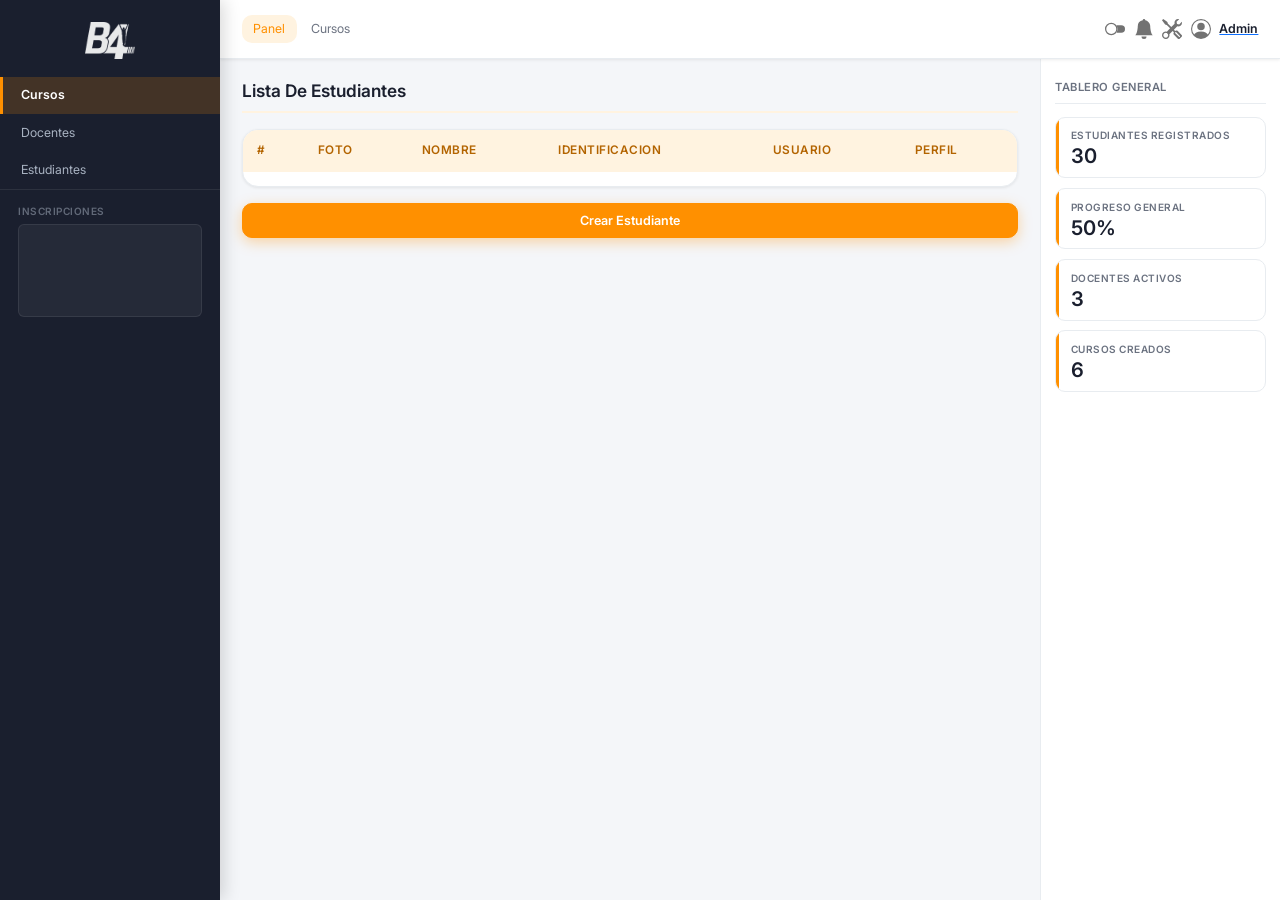
<file: admin/pages/estudiantes/estudiantes.html>
<!DOCTYPE html>
<html lang="en">

<head>
  <meta charset="UTF-8">
  <meta name="viewport" content="width=device-width, initial-scale=1.0">
  <title>Estudiantes</title>
  <link rel="icon" type="image/x-icon" href="../../../recursos/img/img/favicon.ico">
  <link href="https://cdn.jsdelivr.net/npm/bootstrap@5.3.7/dist/css/bootstrap.min.css" rel="stylesheet"
    integrity="sha384-LN+7fdVzj6u52u30Kp6M/trliBMCMKTyK833zpbD+pXdCLuTusPj697FH4R/5mcr" crossorigin="anonymous">
  <link rel="stylesheet" href="../../csspages/style.css">
    <script>
    if (localStorage.getItem("modoOscuro") === "true") {
      document.documentElement.classList.add("modoOscuro");
    }
  </script>
</head>
<script src="../../script/modoOscuro.js"></script>

<body>
  <div class="contenedorDePagina">

    <!-- sidebar-->
    <div class="sidebar">
      <img src="../../../recursos/img/img/diminutivo1.png" class="diminutivo">

      <nav class="nav flex-column">
        <div class="contenedorRecientes">
          <div class="nav-link active" aria-current="page">
            <a href="../cursos.html">Cursos</a>
          </div>
          <div class="nav-link">
            <a href="../docentes/docente.html">Docentes</a>
          </div>
          <div class="nav-link">
            <a href="./estudiantes.html">Estudiantes</a>
          </div>
        </div>

        <!-- grafica -->
        <div class="contenedorDeGrafica">
          <h2>Inscripciones</h2>
          <canvas id="grafica"></canvas>
        </div>
      </nav>
    </div>

    <!--Principal-->
    <div class="principal">

      <!--encabezado-->
      <div class="encabezado">
        <nav class="navbar navbar-expand-lg">
          <div class="container-fluid">
            <button class="navbar-toggler" type="button" data-bs-toggle="collapse" data-bs-target="#navbarNavAltMarkup"
              aria-controls="navbarNavAltMarkup" aria-expanded="false" aria-label="Toggle navigation">
              <span class="navbar-toggler-icon"></span>
            </button>

            <div class="collapse navbar-collapse" id="navbarNavAltMarkup">
              <div class="navegadores">
                <div class="pages">
                  <a class="nav-link active" aria-current="page" href="../../panel.html">Panel</a>
                  <a class="nav-link" href="../cursos.html">Cursos</a>
                </div>

                <div class="botonesH">
                  <img src="../../../recursos/img/componentes/toggle2-off.svg" id="modoOscuro">
                  <img src="../../../recursos/img/componentes/toggle2-on.svg" id="modoClaro" style="display:none;">
                  <a href=""><img src="../../../recursos/img/componentes/bell-fill.svg" alt="" id="notificaciones"></a>
                  <a href="../../pages/herramientas.html"><img src="../../../recursos/img/componentes/tools.svg" alt=""></a>
                  <a href="../perfilAdmi.html"><img src="../../../recursos/img/componentes/person-circle.svg" alt=""></a>
                  <a href="../perfilAdmi.html"><p>Admin</p></a>
                </div>
              </div>
            </div>
          </div>
        </nav>
      </div>

      <!--cuerpo-->
      <div class="cuerpo">

        <div class="dashboard" id="dashboard">
          <h2>Lista De Estudiantes</h2>
          <div class="contenedorDeTabla">
            <table class="table table-striped table-hover">
              <thead>
                <tr>
                  <th>#</th>
                  <th>Foto</th>
                  <th>Nombre</th>
                  <th>Identificacion</th>
                  <th>Usuario</th>
                  <th>Perfil</th>
                </tr>
              </thead>
              <tbody id="tablaEstudiantes"></tbody>
            </table>
          </div>
          <button type="button" class="btn btn-primary botones" id="crearEstudiante">Crear Estudiante</button>
        </div>

        <!--SideBar 2-->
        <div class="sidebarCuerpo">
          <h2>Tablero General</h2>
          <div class="estadisticas">
            <div class="cuadroEstadistica">
              <p class="titulito">Estudiantes Registrados</p>
              <p class="infoEstadistica">30</p>
            </div>
            <div class="cuadroEstadistica">
              <p class="titulito">Progreso General</p>
              <p class="infoEstadistica">50%</p>
            </div>
            <div class="cuadroEstadistica">
              <p class="titulito">Docentes Activos</p>
              <p class="infoEstadistica">3</p>
            </div>
            <div class="cuadroEstadistica">
              <p class="titulito">Cursos Creados</p>
              <p class="infoEstadistica">6</p>
            </div>
          </div>
        </div>

      </div>
    </div>
  </div>
</body>

<script src="https://cdn.jsdelivr.net/npm/bootstrap@5.3.7/dist/js/bootstrap.bundle.min.js"
  integrity="sha384-ndDqU0Gzau9qJ1lfW4pNLlhNTkCfHzAVBReH9diLvGRem5+R9g2FzA8ZGN954O5Q" crossorigin="anonymous">
</script>
<script src="./estudiante.js"></script>

</html>
</file>
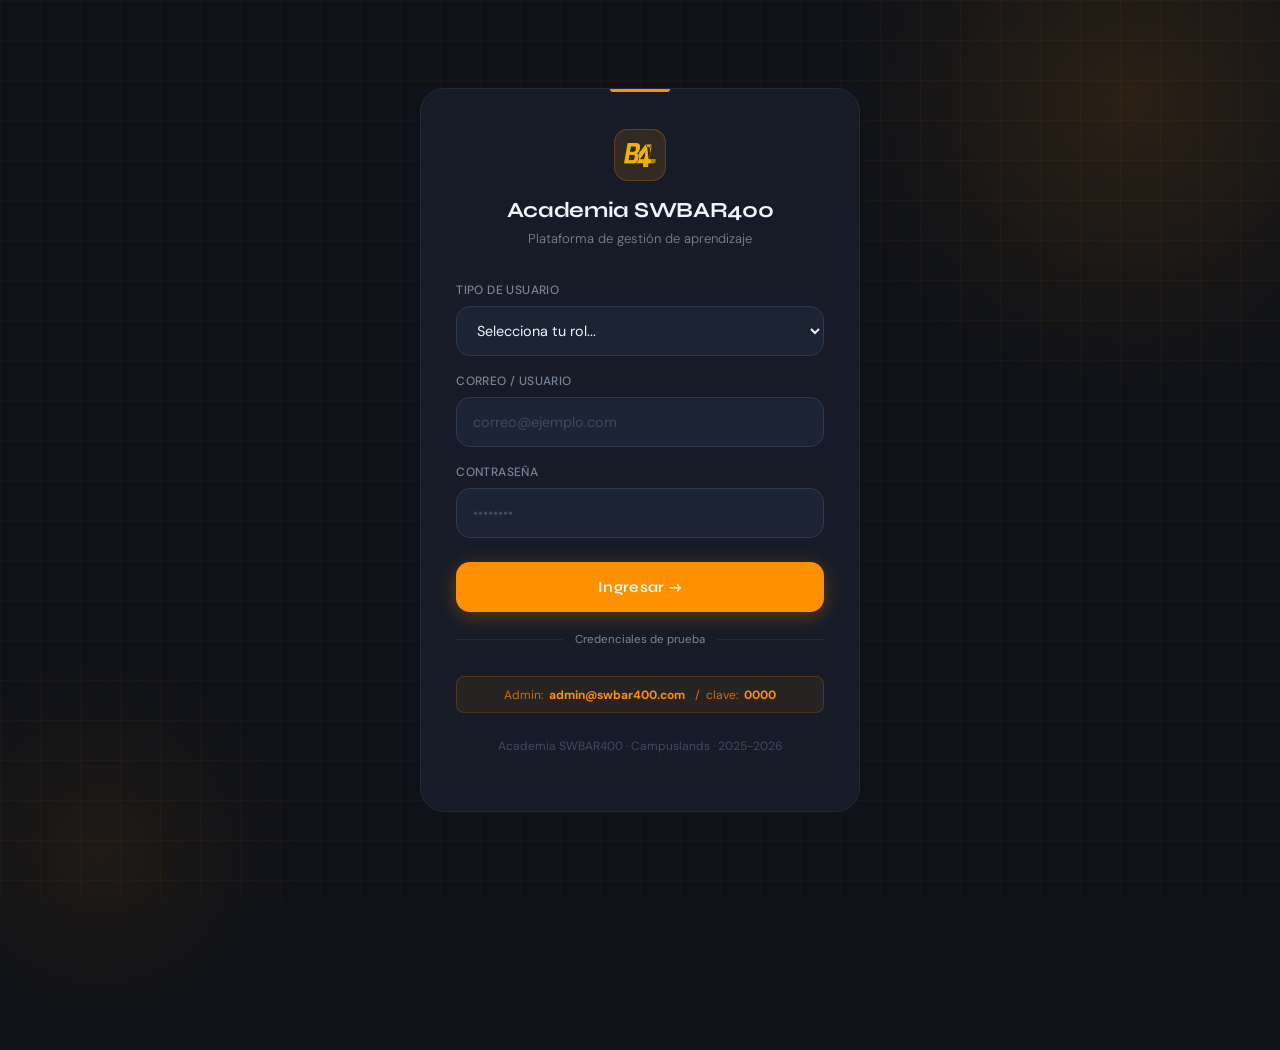
<file: admin/pages/estudiantes/perfilEstudiante.html>
<!DOCTYPE html>
<html lang="en">

<head>
  <meta charset="UTF-8">
  <meta name="viewport" content="width=device-width, initial-scale=1.0">
  <title>Perfil Estudiante</title>
  <link rel="icon" type="image/x-icon" href="../../../recursos/img/img/favicon.ico">
  <link href="https://cdn.jsdelivr.net/npm/bootstrap@5.3.7/dist/css/bootstrap.min.css" rel="stylesheet"
    integrity="sha384-LN+7fdVzj6u52u30Kp6M/trliBMCMKTyK833zpbD+pXdCLuTusPj697FH4R/5mcr" crossorigin="anonymous">
  <link rel="stylesheet" href="../../csspages/style.css">
    <script>
    if (localStorage.getItem("modoOscuro") === "true") {
      document.documentElement.classList.add("modoOscuro");
    }
  </script>
</head>
<script src="../../script/modoOscuro.js"></script>

<body>
  <div class="contenedorDePagina">

    <!-- sidebar-->
    <div class="sidebar">
      <img src="../../../recursos/img/img/diminutivo1.png" class="diminutivo">

      <nav class="nav flex-column">
        <div class="contenedorRecientes">
          <div class="nav-link active" aria-current="page">
            <a href="../cursos.html">Cursos</a>
          </div>
          <div class="nav-link">
            <a href="../docentes/docente.html">Docentes</a>
          </div>
          <div class="nav-link">
            <a href="../estudiantes/estudiantes.html">Estudiantes</a>
          </div>
        </div>
      </nav>
    </div>

    <!--Principal-->
    <div class="principal">

      <!--encabezado-->
      <div class="encabezado">
        <nav class="navbar navbar-expand-lg">
          <div class="container-fluid">
            <button class="navbar-toggler" type="button" data-bs-toggle="collapse" data-bs-target="#navbarNavAltMarkup"
              aria-controls="navbarNavAltMarkup" aria-expanded="false" aria-label="Toggle navigation">
              <span class="navbar-toggler-icon"></span>
            </button>

            <div class="collapse navbar-collapse" id="navbarNavAltMarkup">
              <div class="navegadores">
                <div class="pages">
                  <a class="nav-link active" aria-current="page" href="../../panel.html">Panel</a>
                  <a class="nav-link" href="../cursos.html">Cursos</a>
                </div>

                <div class="botonesH">
                  <img src="../../../recursos/img/componentes/toggle2-off.svg" id="modoOscuro">
                  <img src="../../../recursos/img/componentes/toggle2-on.svg" id="modoClaro" style="display:none;">
                  <a href=""><img src="../../../recursos/img/componentes/bell-fill.svg" alt="" id="notificaciones"></a>
                  <a href="../../pages/herramientas.html"><img src="../../../recursos/img/componentes/tools.svg" alt=""></a>
                  <a href="../perfilAdmi.html"><img src="../../../recursos/img/componentes/person-circle.svg" alt=""></a>
                  <a href="../perfilAdmi.html"><p>Admin</p></a>
                </div>
              </div>
            </div>
          </div>
        </nav>
      </div>

      <!--cuerpo-->
      <div class="cuerpo">

        <div class="dashboard">
          <h2>Informacion Del Estudiante</h2>
          <div class="contenedorPerfil">
            <div class="fotoPerfil" id="fotoPerfil"></div>
            <div class="infoPerfil" id="infoPerfil"></div>
          </div>

          <div>
            <button type="button" class="btn btn-primary botones" id="modificarDocente">Modificar</button>
            <button type="button" class="btn btn-danger botones" id="eliminarDocente">Eliminar</button>
          </div>
        </div>

        <!--SideBar 2-->
        <div class="sidebarCuerpo">
          <h2>Tablero General</h2>
          <div class="estadisticas">
            <div class="cuadroEstadistica">
              <p class="titulito">Estudiantes Registrados</p>
              <p class="infoEstadistica">30</p>
            </div>
            <div class="cuadroEstadistica">
              <p class="titulito">Progreso General</p>
              <p class="infoEstadistica">50%</p>
            </div>
            <div class="cuadroEstadistica">
              <p class="titulito">Docentes Activos</p>
              <p class="infoEstadistica">3</p>
            </div>
            <div class="cuadroEstadistica">
              <p class="titulito">Cursos Creados</p>
              <p class="infoEstadistica">6</p>
            </div>
          </div>
        </div>

      </div>
    </div>
  </div>
</body>

<script src="https://cdn.jsdelivr.net/npm/bootstrap@5.3.7/dist/js/bootstrap.bundle.min.js"
  integrity="sha384-ndDqU0Gzau9qJ1lfW4pNLlhNTkCfHzAVBReH9diLvGRem5+R9g2FzA8ZGN954O5Q" crossorigin="anonymous">
</script>
<script src="./perfilE.js"></script>

</html>
</file>
<file: admin/csspages/style.css>
/* ============================================
   ACADEMIA SWBAR400 — Estilos Admin
   ============================================ */

@import url('../../css/fonts.css');
@import url('../../css/variation.css');
@import url('../../css/animation.css');
@import url('./layout.css');
@import url('../../css/components.css');
</file>
